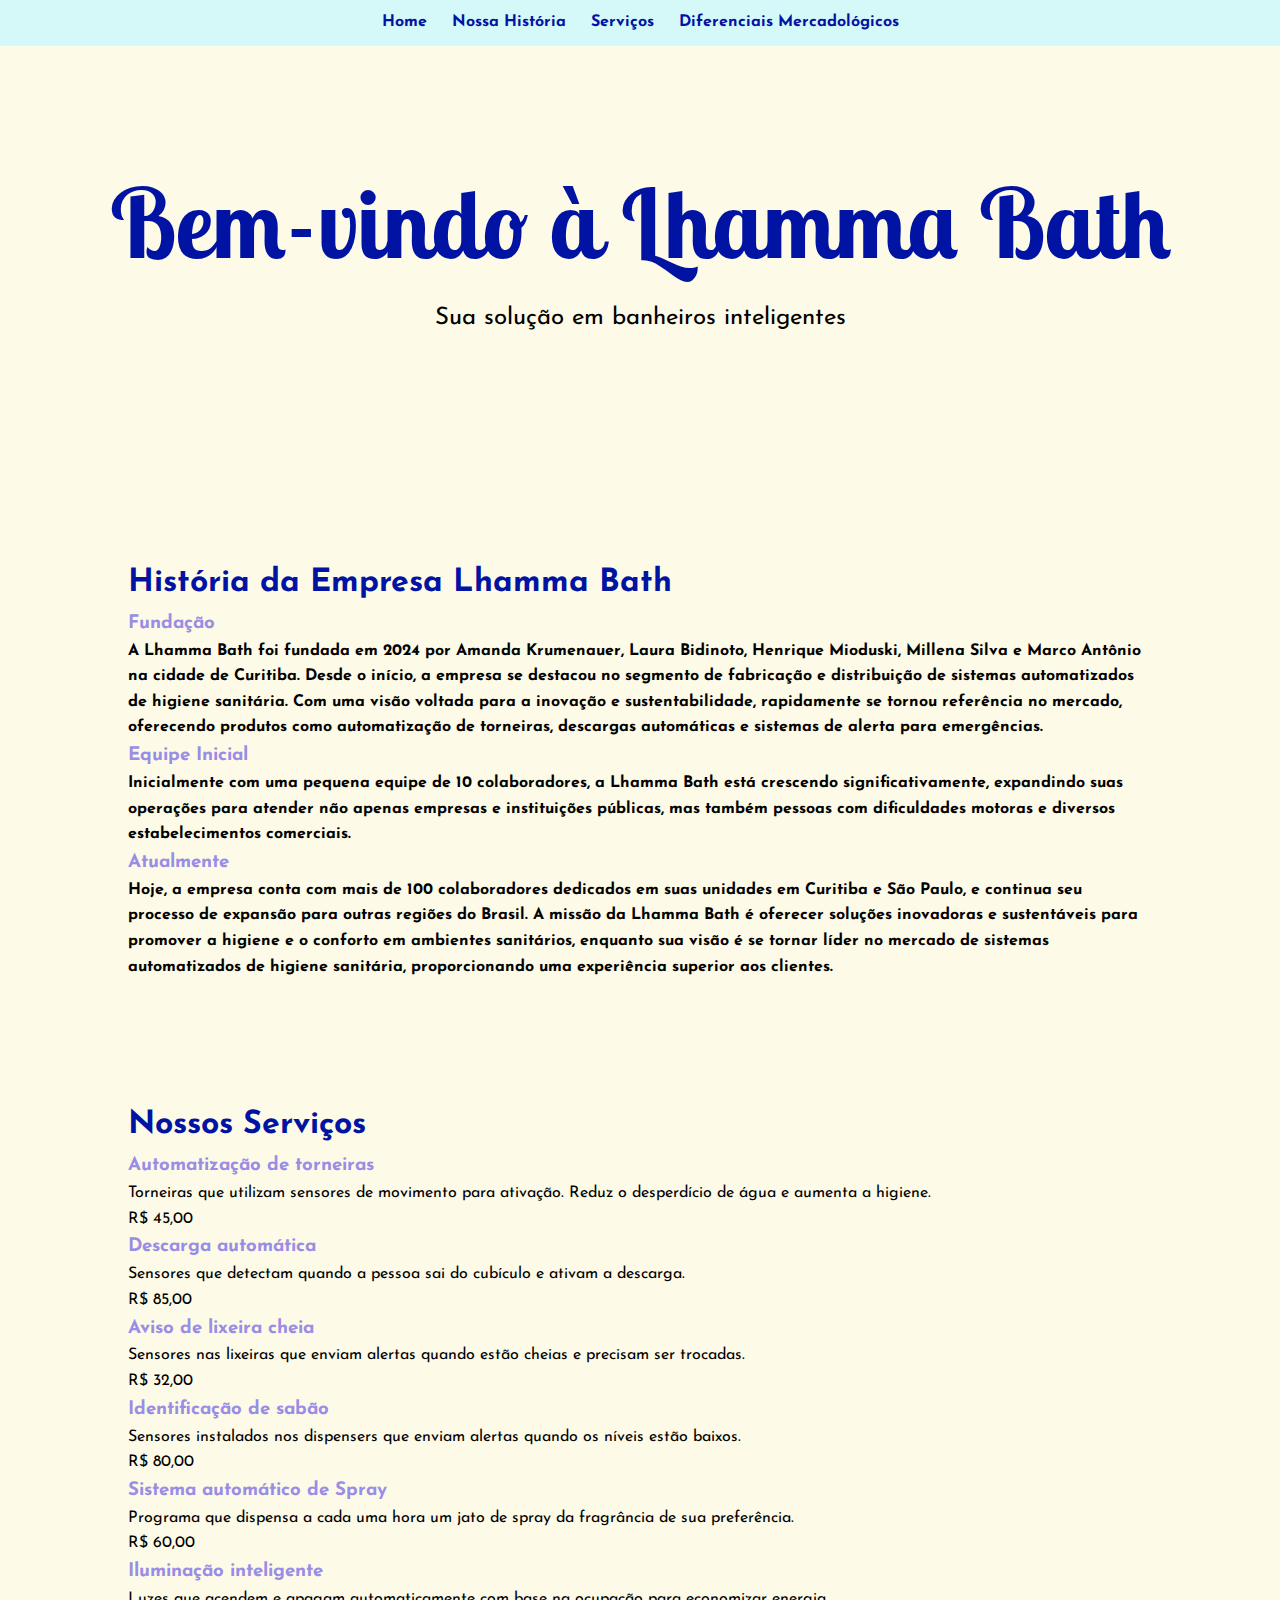
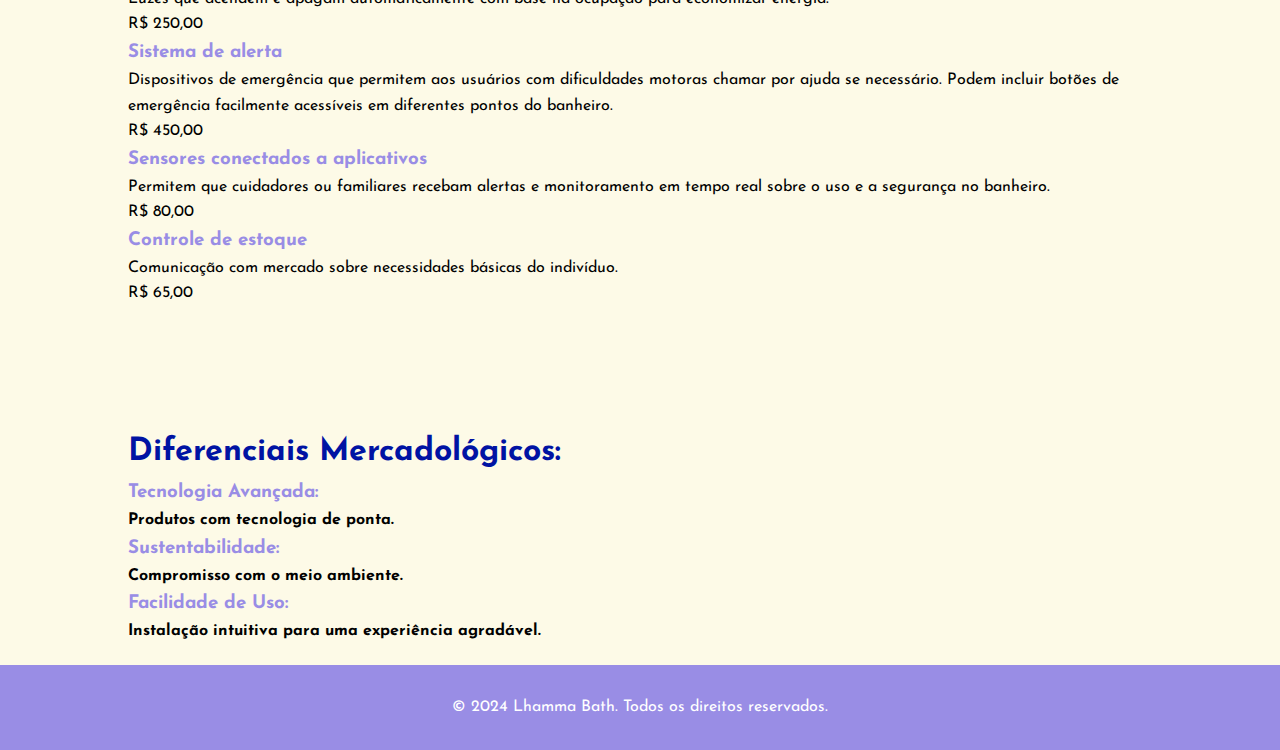
<file: index.html>
<!DOCTYPE html>
<html lang="pt-BR">

<head>
    <meta charset="UTF-8">
    <meta name="viewport" content="width=device-width, initial-scale=1.0">
    <title>Lhamma Bath - Banheiro Inteligente</title>
    <!-- Link para fontes do Google Fonts -->
    <link rel="stylesheet" href="https://fonts.googleapis.com/css2?family=Josefin+Sans:wght@100;400;700&family=Lobster+Two:wght@400;700&display=swap">
    <!-- Link para arquivo CSS -->
    <link rel="stylesheet" href="styles.css">
    <!-- Script JavaScript -->
    <script src="script.js" defer></script>
    <!-- Localização do ícone principal-->
    <link rel="icon" href="icone/lama.png" type="image/x-icon">
</head>

<body>
    <header>
        <nav>
            <ul>
                <li><a href="#home">Home</a></li>
                <li><a href="#nossahistoria">Nossa História</a></li>
                <li><a href="#servicos">Serviços</a></li>
                <li><a href="#diferenciais">Diferenciais Mercadológicos</a></li>
            </ul>
        </nav>
    </header>

    <section id="home">
        <div class="banner">
            <h1>Bem-vindo à Lhamma Bath</h1>
            <p>Sua solução em banheiros inteligentes</p>
        </div>
    </section>

    <section id="nossahistoria">
        <div class="container">
            <h1>História da Empresa Lhamma Bath</h1>
            <h3>Fundação</h3>
            <h4>A Lhamma Bath foi fundada em 2024 por Amanda Krumenauer, Laura Bidinoto, Henrique Mioduski, Millena Silva e Marco Antônio na cidade de Curitiba. Desde o início, a empresa se destacou no segmento de fabricação e distribuição de sistemas automatizados de higiene sanitária. Com uma visão voltada para a inovação e sustentabilidade, rapidamente se tornou referência no mercado, oferecendo produtos como automatização de torneiras, descargas automáticas e sistemas de alerta para emergências.</h4>
            <h3>Equipe Inicial</h3>
            <h4>Inicialmente com uma pequena equipe de 10 colaboradores, a Lhamma Bath está crescendo significativamente, expandindo suas operações para atender não apenas empresas e instituições públicas, mas também pessoas com dificuldades motoras e diversos estabelecimentos comerciais.</h4>
            <h3>Atualmente</h3>
            <h4>Hoje, a empresa conta com mais de 100 colaboradores dedicados em suas unidades em Curitiba e São Paulo, e continua seu processo de expansão para outras regiões do Brasil. A missão da Lhamma Bath é oferecer soluções inovadoras e sustentáveis para promover a higiene e o conforto em ambientes sanitários, enquanto sua visão é se tornar líder no mercado de sistemas automatizados de higiene sanitária, proporcionando uma experiência superior aos clientes.</h4>
        </div>
    </section>

    <section id="servicos">
        <div class="container">
            <h1>Nossos Serviços</h1>
            <!-- Lista de serviços com descrição e preço -->
            <div class="servico">
                <h3>Automatização de torneiras</h3>
                <p>Torneiras que utilizam sensores de movimento para ativação. Reduz o desperdício de água e aumenta a higiene.</p>
                <p class="preco">R$ 45,00</p>
    
                <h3>Descarga automática</h3>
                <p>Sensores que detectam quando a pessoa sai do cubículo e ativam a descarga.</p>
                <p class="preco">R$ 85,00</p>
    
                <h3>Aviso de lixeira cheia</h3>
                <p>Sensores nas lixeiras que enviam alertas quando estão cheias e precisam ser trocadas.</p>
                <p class="preco">R$ 32,00</p>
    
                <h3>Identificação de sabão</h3>
                <p>Sensores instalados nos dispensers que enviam alertas quando os níveis estão baixos.</p>
                <p class="preco">R$ 80,00</p>
    
                <h3>Sistema automático de Spray</h3>
                <p>Programa que dispensa a cada uma hora um jato de spray da fragrância de sua preferência.</p>
                <p class="preco">R$ 60,00</p>
    
                <h3>Iluminação inteligente</h3>
                <p>Luzes que acendem e apagam automaticamente com base na ocupação para economizar energia.</p>
                <p class="preco">R$ 250,00</p>
    
                <h3>Sistema de alerta</h3>
                <p>Dispositivos de emergência que permitem aos usuários com dificuldades motoras chamar por ajuda se necessário. Podem incluir botões de emergência facilmente acessíveis em diferentes pontos do banheiro.</p>
                <p class="preco">R$ 450,00</p>
    
                <h3>Sensores conectados a aplicativos</h3>
                <p>Permitem que cuidadores ou familiares recebam alertas e monitoramento em tempo real sobre o uso e a segurança no banheiro.</p>
                <p class="preco">R$ 80,00</p>
    
                <h3>Controle de estoque</h3>
                <p>Comunicação com mercado sobre necessidades básicas do indivíduo.</p>
                <p class="preco">R$ 65,00</p>  
    
            </div>
        </div>
    </section>

    <section id="diferenciais">
        <div class="container">
            <h1>Diferenciais Mercadológicos:</h1>
            <h3>Tecnologia Avançada:</h3>
            <h4>Produtos com tecnologia de ponta.</h4>
            <h3>Sustentabilidade:</h3>
            <h4>Compromisso com o meio ambiente.</h4>
            <h3>Facilidade de Uso:</h3>
            <h4>Instalação intuitiva para uma experiência agradável.</h4>
        </div>
    </section>

    <footer>
        <div class="container">
            <p>&copy; 2024 Lhamma Bath. Todos os direitos reservados.</p>
        </div>
    </footer>
 
</body>
</html>
</file>
<file: styles.css>
/* Reset básico */
* {
    margin: 0;
    padding: 0;
    box-sizing: border-box;
}

body {
    font-family: 'Josefin Sans', sans-serif;
    line-height: 1.6;
    background-color: #FDFAE7;
    color: #000000;
    min-height: 100vh;
    display: flex;
    flex-direction: column;
}

h1 {
    font-family: 'Josefin Sans', sans-serif;
    background-color: #FDFAE7;
    color: #0013A3;
}

h3 {
    font-family: 'Josefin Sans', sans-serif;
    background-color: #FDFAE7;
    color: #998DE5;
}

header {
    background-color: #D4F9F8;
    padding: 10px 0;
}

nav ul {
    list-style-type: none;
    text-align: center;
}

nav ul li {
    display: inline;
    margin: 0 10px;
}

nav ul li a {
    text-decoration: none;
    color: #0013A3;
    font-weight: bold;
    transition: color 0.3s ease;
}

nav ul li a:hover {
    color: #998DE5; /* Cor de destaque ao passar o mouse */
}

.banner {
    text-align: center;
    padding: 100px 50px;
}

.banner h1 {
    font-family: 'Lobster Two', cursive;
    font-size: 6em;
    color: #0013A3;
}

.banner p {
    font-size: 1.5em;
    margin-bottom: 20px;
}

.container {
    width: 80%;
    margin: auto;
    padding: 20px 0;
}

footer {
    background-color: #998DE5;
    color: #fff;
    text-align: center;
    padding: 10px 0;
    margin-top: auto; /* Faz o footer ficar na parte inferior */
}

#nossahistoria, #servicos, #diferenciais, #publicoalvo {
    margin-top: 80px;
}

@media (max-width: 768px) {
    .container {
        width: 90%;
    }

    .banner {
        padding: 80px 10px;
    }

    .banner h1 {
        font-size: 2.5em;
    }

    .banner p {
        font-size: 1.2em;
    }
}
</file>
